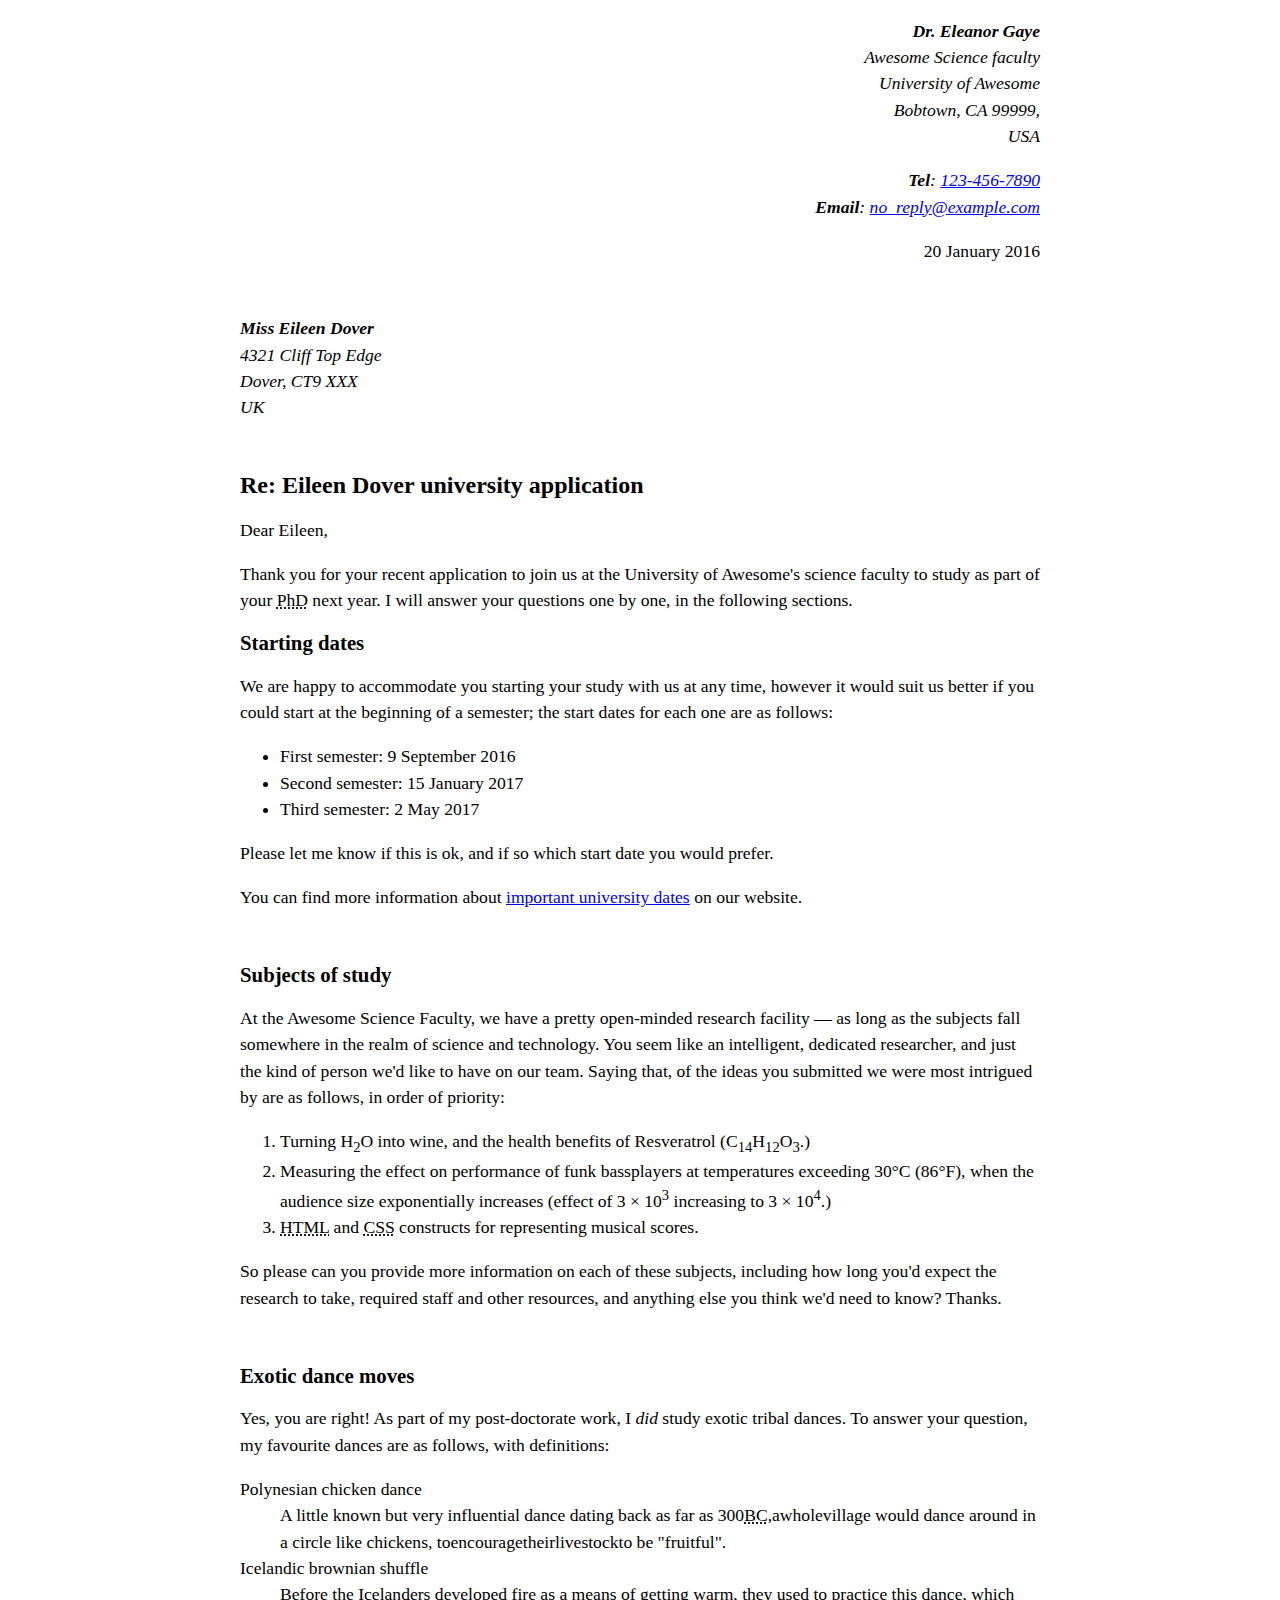
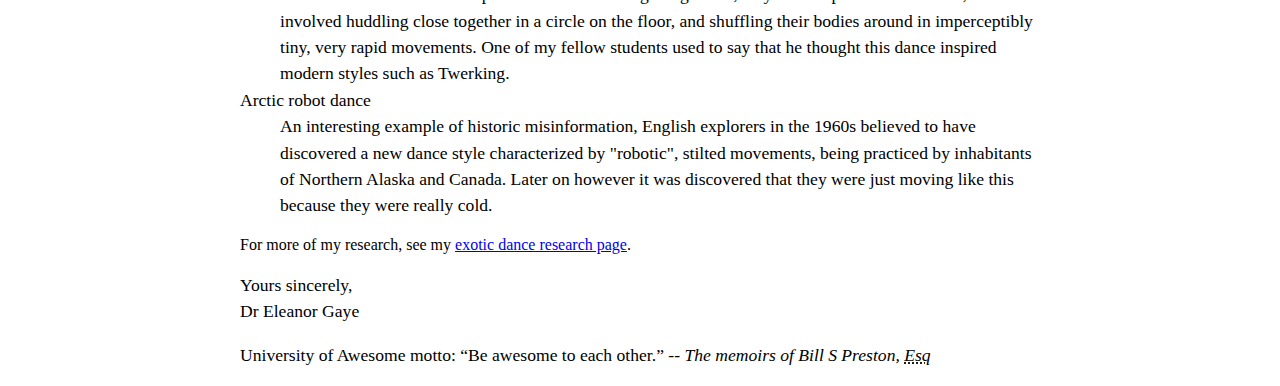
<file: index.html>
﻿<!DOCTYPE html>
<html lang="en">
    <head>
        <meta charset="UTF-8">
        <title>This is Git</title>
        <link rel="stylesheet" href="./style.css">
        <meta name="description" content="Test web page">
        <meta name="author" content="Mikhail Potapov">
    </head>
    <body>
        <header>
            <div class="sender-column">
                <adress>
                    <p>
                        <em><strong>Dr. Eleanor Gaye</strong><br>
                        Awesome Science faculty<br>
                        University of Awesome<br>
                        Bobtown, CA 99999,<br>
                        USA</em></p>
                    <dl>
                        <dt>
                            <em><strong>Tel</strong>:
                            <a href="tel:+123-456-7890">123-456-7890</a></em>
                            </dt>
                        <dt>
                            <em><strong>Email</strong>:
                            <a href="mailto: no_reply@example.com">no_reply@example.com</a></em></li>
                            </dt>
                </adress>

                <br>
                <time>20 January 2016</time>
            </div>
        </header>
        <br>
        <main>
            <adress><p>
                <em>
                    <strong>Miss Eileen Dover</strong><br>
                    4321 Cliff Top Edge<br>
                    Dover, CT9 XXX<br>
                    UK</em></p>
            </adress>
            <br>

            <h1>Re: Eileen Dover university application</h1>
            <p>Dear Eileen,</p>
            <p>Thank you for your recent application to join us at the University of
                Awesome's science faculty to study as part of your
                <abbr title="Doctor of Philosophy">PhD</abbr>
                next year. I will answer your questions one by one, in the following sections.</p>
            <h2>Starting dates</h2>
            <p>We are happy to accommodate you starting your study with us at any time,
                however it would suit us better if you could start at the beginning of a
                semester; the start dates for each one are as follows:</p>
            <ul>
                <li>First semester:
                    <time>9 September 2016</time>
                </li>
                <li>Second semester:
                    <time>15 January 2017</time>
                </li>
                <li>Third semester:
                    <time>2 May 2017</time>
                </li>
            </ul>
            <p>Please let me know if this is ok, and if so which start date you would prefer.</p>
            <p>You can find more information about
                <a href="http://example.com">important university dates</a>
                on our website.</p>
            <br>
            <h2>Subjects of study</h2>
            <p>At the Awesome Science Faculty, we have a pretty open-minded research
                facility — as long as the subjects fall somewhere in the realm of science and
                technology. You seem like an intelligent, dedicated researcher, and just the
                kind of person we'd like to have on our team. Saying that, of the ideas you
                submitted we were most intrigued by are as follows, in order of priority:</p>
            <ol>
                <li>Turning H<sub>2</sub>O into wine, and the health benefits of Resveratrol (C<sub>14</sub>H<sub>12</sub>O<sub>3</sub>.)</li>
                <li>Measuring the effect on performance of funk bassplayers at temperatures
                    exceeding 30&degC (86&degF), when the audience size exponentially increases
                    (effect of 3 &times 10<sup>3</sup>
                    increasing to 3 &times 10<sup>4</sup>.)</li>
                <li>
                    <abbr title="HyperText Markup Language">HTML</abbr>
                    and
                    <abbr title="Cascading Style Sheets">CSS</abbr>
                    constructs for representing musical scores.</li>
            </ol>
            <p>So please can you provide more information on each of these subjects,
                including how long you'd expect the research to take, required staff and other
                resources, and anything else you think we'd need to know? Thanks.</p>
            <br>
            <h2>Exotic dance moves</h2>
            <p>Yes, you are right! As part of my post-doctorate work, I
                <em>did</em>
                study exotic tribal dances. To answer your question, my favourite dances are as
                follows, with definitions:</p>

            <dl>
                <dt>Polynesian chicken dance</dt>
                <dd>A little known but very influential dance dating back as far as 300<abbr title="before Christ">BC</abbr>,awholevillage would dance around in a circle like chickens, toencouragetheirlivestockto be "fruitful".</dd>
                <dt>Icelandic brownian shuffle</dt>
                <dd>Before the Icelanders developed fire as a means of getting warm, they used
                    to practice this dance, which involved huddling close together in a circle on
                    the floor, and shuffling their bodies around in imperceptibly tiny, very rapid
                    movements. One of my fellow students used to say that he thought this dance
                    inspired modern styles such as Twerking.</dd>
                <dt>Arctic robot dance</dt>
                <dd>An interesting example of historic misinformation, English explorers in the
                    1960s believed to have discovered a new dance style characterized by "robotic",
                    stilted movements, being practiced by inhabitants of Northern Alaska and Canada.
                    Later on however it was discovered that they were just moving like this because
                    they were really cold.</dd>
            </dl>
            For more of my research, see my
            <a href="http://example.com">exotic dance research page</a>.

        </main>

        <footer>
            <dl>
                <dt>Yours sincerely,</dt>
                <dt>Dr Eleanor Gaye</dt>
            </dl>
            <p>University of Awesome motto:
                <q>Be awesome to each other.</q>
                --
                <em>The memoirs of Bill S Preston,
                    <abbr title="esquire">Esq</abbr>
                </em>
            </p>
        </footer>
    </body>
</html>
</file>
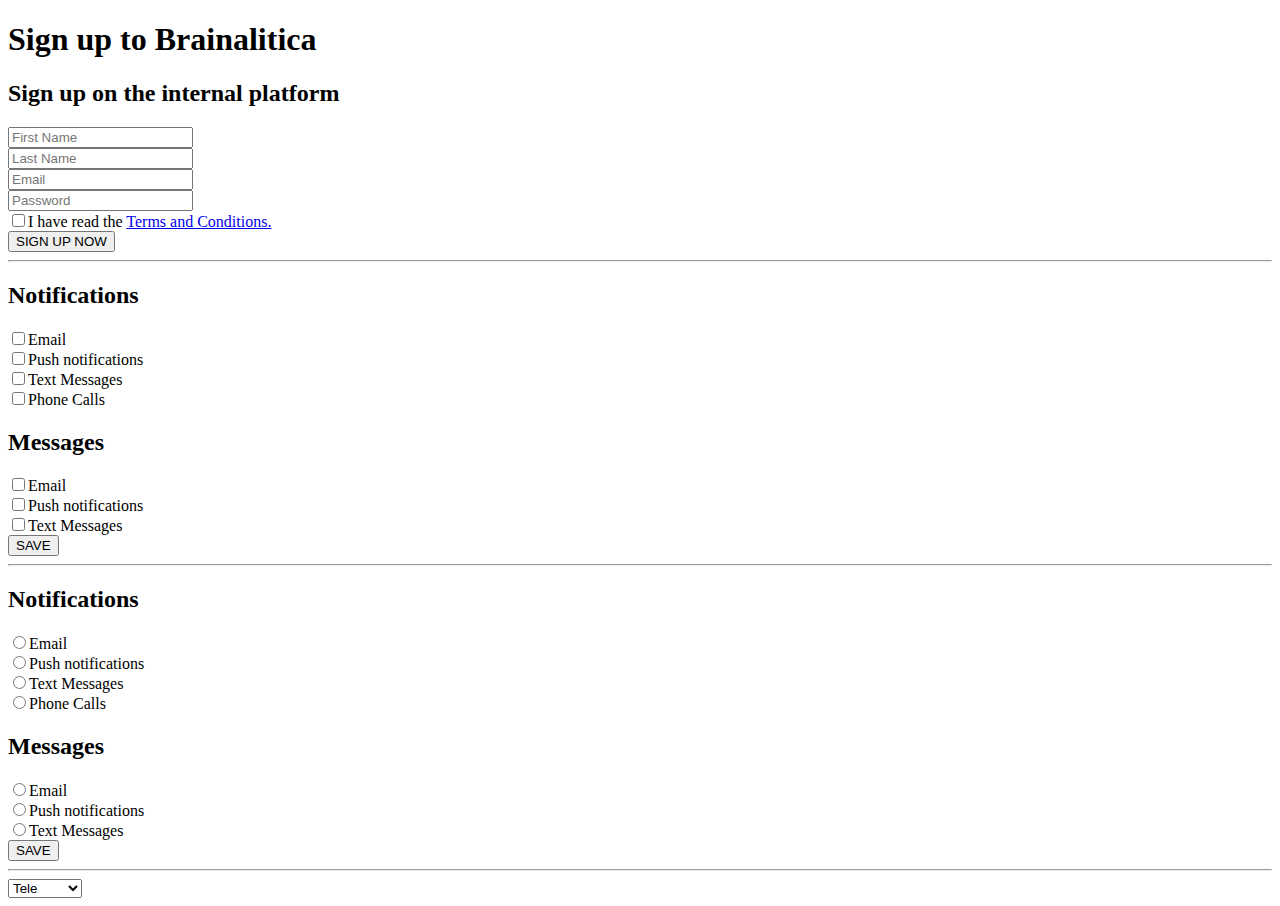
<file: form.html>
<!DOCTYPE html>
<html lang="en">
    <head>
        <meta charset="UTF-8">
        <meta name="viewport" content="width=device-width, initial-scale=1.0">
        <title>Document</title>
    </head>
    <body>
        <h1>Sign up to Brainalitica</h1>
        <h2>Sign up on the internal platform</h2>
        <form>
            <input type="text" placeholder="First Name" required="required">
            <br>
            <input type="text" placeholder="Last Name" required="required">
            <br>
            <input type="email" placeholder="Email" required="required">
            <br>
            <input type="password" placeholder="Password" required="required">
            <br>
            <label><input type="checkbox" value="option" required="required">I have read the
                <a href="http://example.com">Terms and Conditions.</a>
            </label>
            <div class="button">
                <button type="submit">SIGN UP NOW</button>
            </div>
        </form>
        <hr>
        <h2>Notifications</h2>
        <form>
            <label>
                <input type="checkbox" value="option1">Email
            </label>
            <br>
            <label>
                <input type="checkbox" value="option2">Push notifications
            </label>
            <br>
            <label>
                <input type="checkbox" value="option3">Text Messages
            </label>
            <br>
            <label>
                <input type="checkbox" value="option4">Phone Calls
            </label>
        </form>
        <h2>
            Messages
        </h2>
        <form>
            <label>
                <input type="checkbox" value="option5">Email
            </label>
            <br>
            <label>
                <input type="checkbox" value="option6">Push notifications
            </label>
            <br>
            <label>
                <input type="checkbox" value="option7">Text Messages
            </label>

            <div class="button">
                <button type="submit">SAVE</button>
            </div>
        </form>
        <hr>
        <h2>Notifications</h2>
        <form>
            <label>
                <input type="radio" value="option1" name="value">Email
            </label>
            <br>
            <label>
                <input type="radio" value="option2" name="value">Push notifications
            </label>
            <br>
            <label>
                <input type="radio" value="option3" name="value">Text Messages
            </label>
            <br>
            <label>
                <input type="radio" value="option4" name="value">Phone Calls
            </label>
        </form>
        <h2>
            Messages
        </h2>
        <form>
            <label>
                <input type="radio" value="option5" name="value">Email
            </label>
            <br>
            <label>
                <input type="radio" value="option6" name="value">Push notifications
            </label>
            <br>
            <label>
                <input type="radio" value="option7" name="value">Text Messages
            </label>

            <div class="button">
                <button type="submit">SAVE</button>
            </div>
        </form>
        <hr>
        <select>
            <option value="Telecaster">Tele</option>
            <option value="Stratocaster">Strat</option>
            <option value="Les Paul">Les Paul</option>
        </select>
    </body>
</html>
</file>
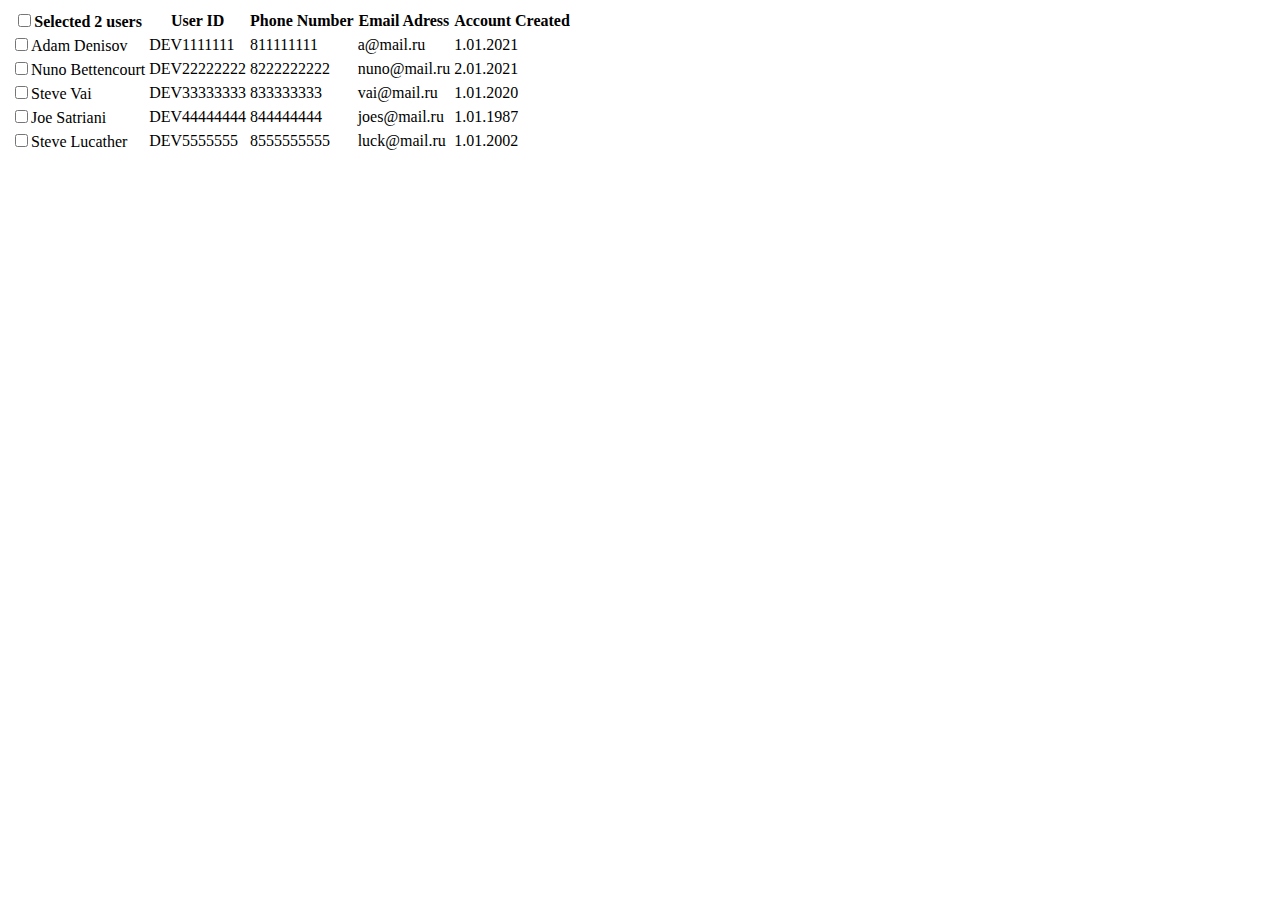
<file: table.html>
<!DOCTYPE html>
<html lang="en">
    <head>
        <meta charset="UTF-8">
        <meta name="viewport" content="width=device-width, initial-scale=1.0">
        <title>Document</title>
    </head>
    <body>
        <table>
            <thead>
                <tr>
                    <th>
                        <label><input type="checkbox" value="option1">Selected 2 users</label>
                    </th>
                    <th>User ID</th>
                    <th>Phone Number</th>
                    <th>Email Adress</th>
                    <th>Account Created</th>
                </tr>
            </thead>
            <tbody>
                <tr>
                    <td>
                        <label><input type="checkbox" value="option1">Adam Denisov</label>
                    </td>
                    <td>DEV1111111</td>
                    <td>811111111</td>
                    <td>a@mail.ru</td>
                    <td>1.01.2021</td>
                </tr>
                <tr>
                    <td>
                        <label><input type="checkbox" value="option1">Nuno Bettencourt</label>
                    </td>
                    <td>DEV22222222</td>
                    <td>8222222222</td>
                    <td>nuno@mail.ru</td>
                    <td>2.01.2021</td>
                </tr>
                <tr>
                    <td>
                        <label><input type="checkbox" value="option1">Steve Vai</label>
                    </td>
                    <td>DEV33333333</td>
                    <td>833333333</td>
                    <td>vai@mail.ru</td>
                    <td>1.01.2020</td>
                </tr>
                <tr>
                    <td>
                        <label><input type="checkbox" value="option1">Joe Satriani</label>
                    </td>
                    <td>DEV44444444</td>
                    <td>844444444</td>
                    <td>joes@mail.ru</td>
                    <td>1.01.1987</td>
                </tr>
                <tr>
                    <td>
                        <label><input type="checkbox" value="option1">Steve Lucather</label>
                    </td>
                    <td>DEV5555555</td>
                    <td>8555555555</td>
                    <td>luck@mail.ru</td>
                    <td>1.01.2002</td>
                </tr>
            </tbody>
        </table>
    </body>
</html>
</file>
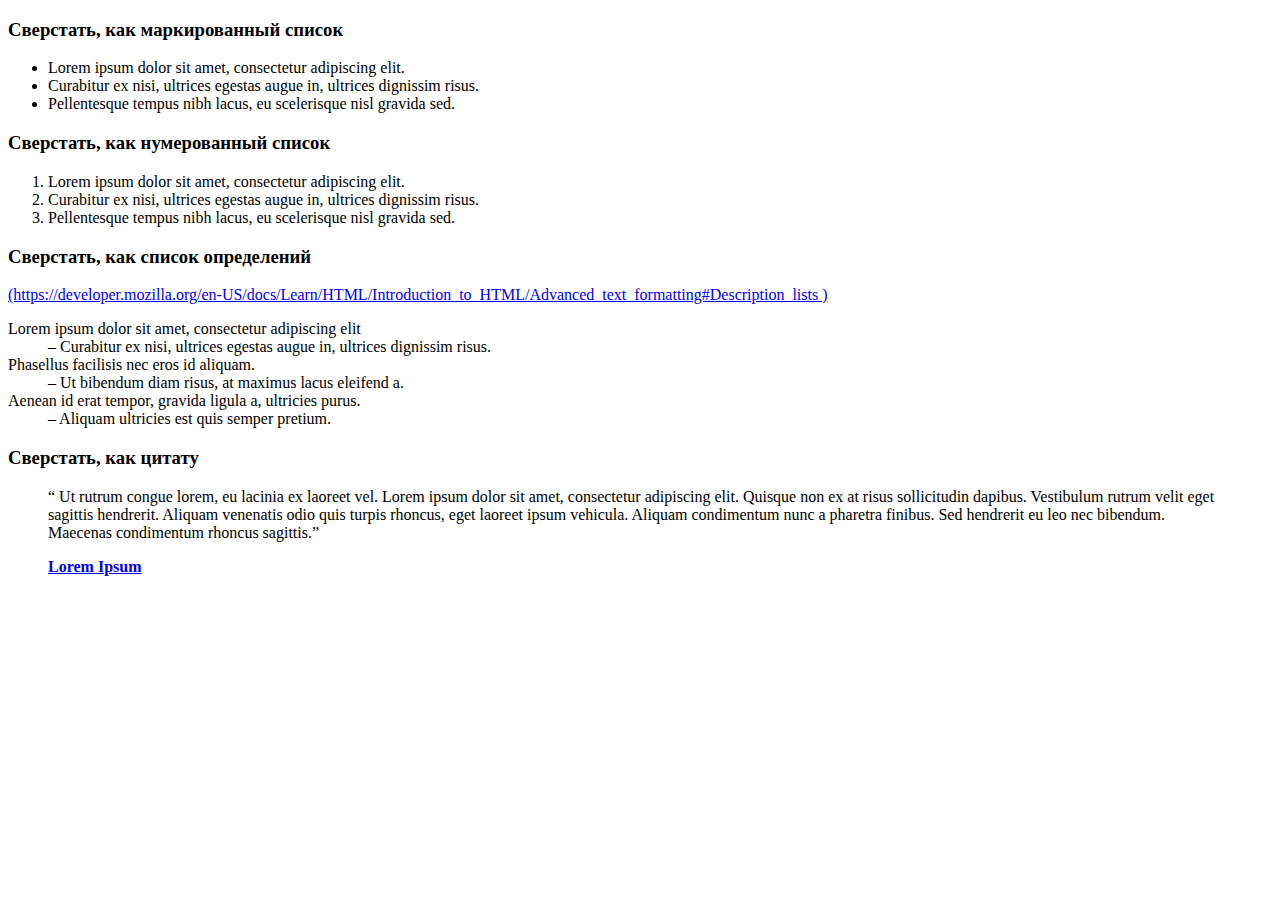
<file: test.html>
<!DOCTYPE html>
<html lang="en">
    <header></header>
    <body>
        <h3>Сверстать, как маркированный список</h3>
        <ul>
            <li>Lorem ipsum dolor sit amet, consectetur adipiscing elit.</li>
            <li>Curabitur ex nisi, ultrices egestas augue in, ultrices dignissim risus.</li>
            <li>Pellentesque tempus nibh lacus, eu scelerisque nisl gravida sed.</li>
        </ul>
        <h3>Сверстать, как нумерованный список</h3>
        <ol>
            <li>Lorem ipsum dolor sit amet, consectetur adipiscing elit.</li>
            <li>Curabitur ex nisi, ultrices egestas augue in, ultrices dignissim risus.</li>
            <li>Pellentesque tempus nibh lacus, eu scelerisque nisl gravida sed.</li>
        </ol>
        <h3>Сверстать, как список определений
        </h3>
        <a
            href="https://developer.mozilla.org/en-US/docs/Learn/HTML/Introduction_to_HTML/Advanced_text_formatting#Description_lists">&lpar;https://developer.mozilla.org/en-US/docs/Learn/HTML/Introduction_to_HTML/Advanced_text_formatting#Description_lists
            &rpar;</a>
        <dl>

            <dt>Lorem ipsum dolor sit amet, consectetur adipiscing elit</dt>
            <dd>&ndash; Curabitur ex nisi, ultrices egestas augue in, ultrices dignissim risus.</dd>
            <dt>Phasellus facilisis nec eros id aliquam.</dt>
            <dd>&ndash; Ut bibendum diam risus, at maximus lacus eleifend a.</dd>
            <dt>Aenean id erat tempor, gravida ligula a, ultricies purus.</dt>
            <dd>&ndash; Aliquam ultricies est quis semper pretium.</dd>
        </dl>
        <h3>Сверстать, как цитату</h3>
        <blockquote>
            <p>“ Ut rutrum congue lorem, eu lacinia ex laoreet vel. Lorem ipsum dolor sit
                amet, consectetur adipiscing elit. Quisque non ex at risus sollicitudin dapibus.
                Vestibulum rutrum velit eget sagittis hendrerit. Aliquam venenatis odio quis
                turpis rhoncus, eget laoreet ipsum vehicula. Aliquam condimentum nunc a pharetra
                finibus. Sed hendrerit eu leo nec bibendum. Maecenas condimentum rhoncus
                sagittis.”
            </p>
            <a href="https://www.lipsum.com/">
                <strong>Lorem Ipsum</strong>
            </a>

        </blockquote>

    </body>
    <footer></footer>
</html>
</file>
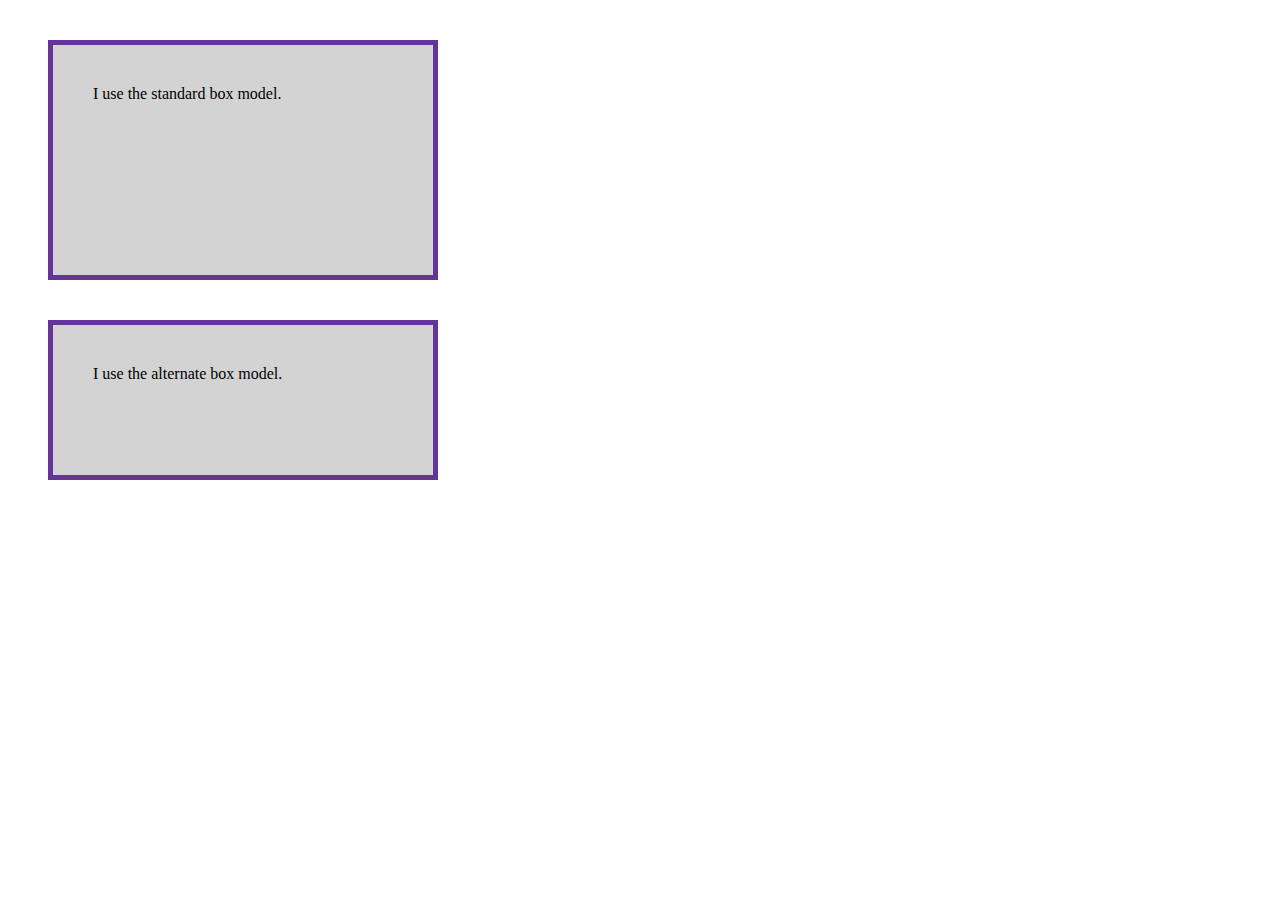
<file: building-blocks-css/blocks.html>
<!DOCTYPE html>
<html lang="en">
<head>
    <meta charset="UTF-8">
    <meta name="viewport" content="width=device-width, initial-scale=1.0">
    <title>Document</title>
    <link rel="stylesheet" href="./blocks.css">
</head>
<body>
    <div class="box">I use the standard box model.</div>
    <div class="box alternate">I use the alternate box model.</div>    
</body>
</html>
</file>
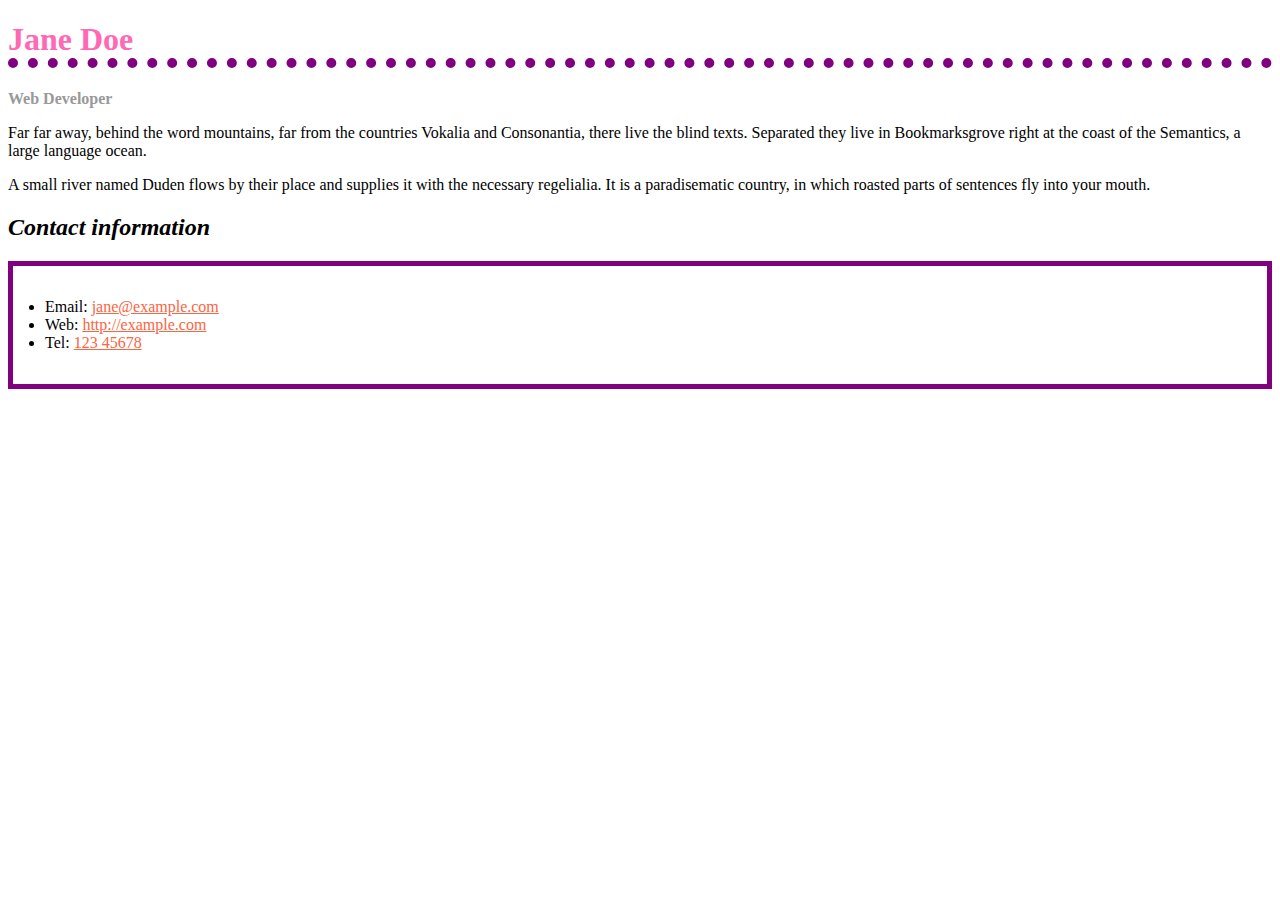
<file: example-page-with-css/css.html>
<!doctype html>
<html lang="en">

    <head>
        <meta charset="utf-8">

        <title>Formatting a biography</title>
        <link rel="stylesheet" href="./index.css">
        <style></style>
    </head>

    <body>

        <h1>Jane Doe</h1>
        <div class="job-title">Web Developer</div>
        <p>Far far away, behind the word mountains, far from the countries Vokalia and
            Consonantia, there live the blind texts. Separated they live in Bookmarksgrove
            right at the coast of the Semantics, a large language ocean.</p>

        <p>A small river named Duden flows by their place and supplies it with the
            necessary regelialia. It is a paradisematic country, in which roasted parts of
            sentences fly into your mouth.
        </p>

        <h2>Contact information</h2>
        <ul>
            <li>Email:
                <a href="mailto:jane@example.com">jane@example.com</a>
            </li>
            <li>Web:
                <a href="http://example.com">http://example.com</a>
            </li>
            <li>Tel:
                <a href="Tel:+123 45678">123 45678</a></li>
        </ul>

    </body>

</html>
</file>
<file: style.css>
body {
  max-width: 800px;
  margin: 0 auto;
}

.sender-column {
  text-align: right;
}

h1 {
  font-size: 1.5em;
}

h2 {
  font-size: 1.3em;
}

p,ul,ol,dl,address {
  font-size: 1.1em;
}

p, li, dd, dt, address {
  line-height: 1.5;
}
</file>
<file: building-blocks-css/blocks.css>
.box {
    border: 5px solid rebeccapurple;
    background-color: lightgray;
    padding: 40px;
    margin: 40px;
    width: 300px;
    height: 150px;
  }
  
  .alternate {
    box-sizing: content-box;
    height: 70px;
  }
</file>
<file: example-page-with-css/index.css>
г body {
        background-color:#eeeeee;
        color: #333;
        font-family: Arial, Helvetica, sans-serif;
        padding: 1em;
        margin: 0;
      }

      h1 {
        color: hotpink;
        font-size: 2em;
        font-family: Georgia, 'Times New Roman', Times, serif;
        border-bottom: 10px dotted purple;
      }

      h2 {
        font-size: 1.5em;
        font-style: italic;
      }

      .job-title {
        color: #999999;
        font-weight: bold;
      }

      a:link,
      a:visited {
        color: #fb6542;
      }

      a:hover {
        text-decoration: none;
        color: green;
      }

      ul {
        border: 5px solid purple;
        padding: 2em;
      }
</file>
